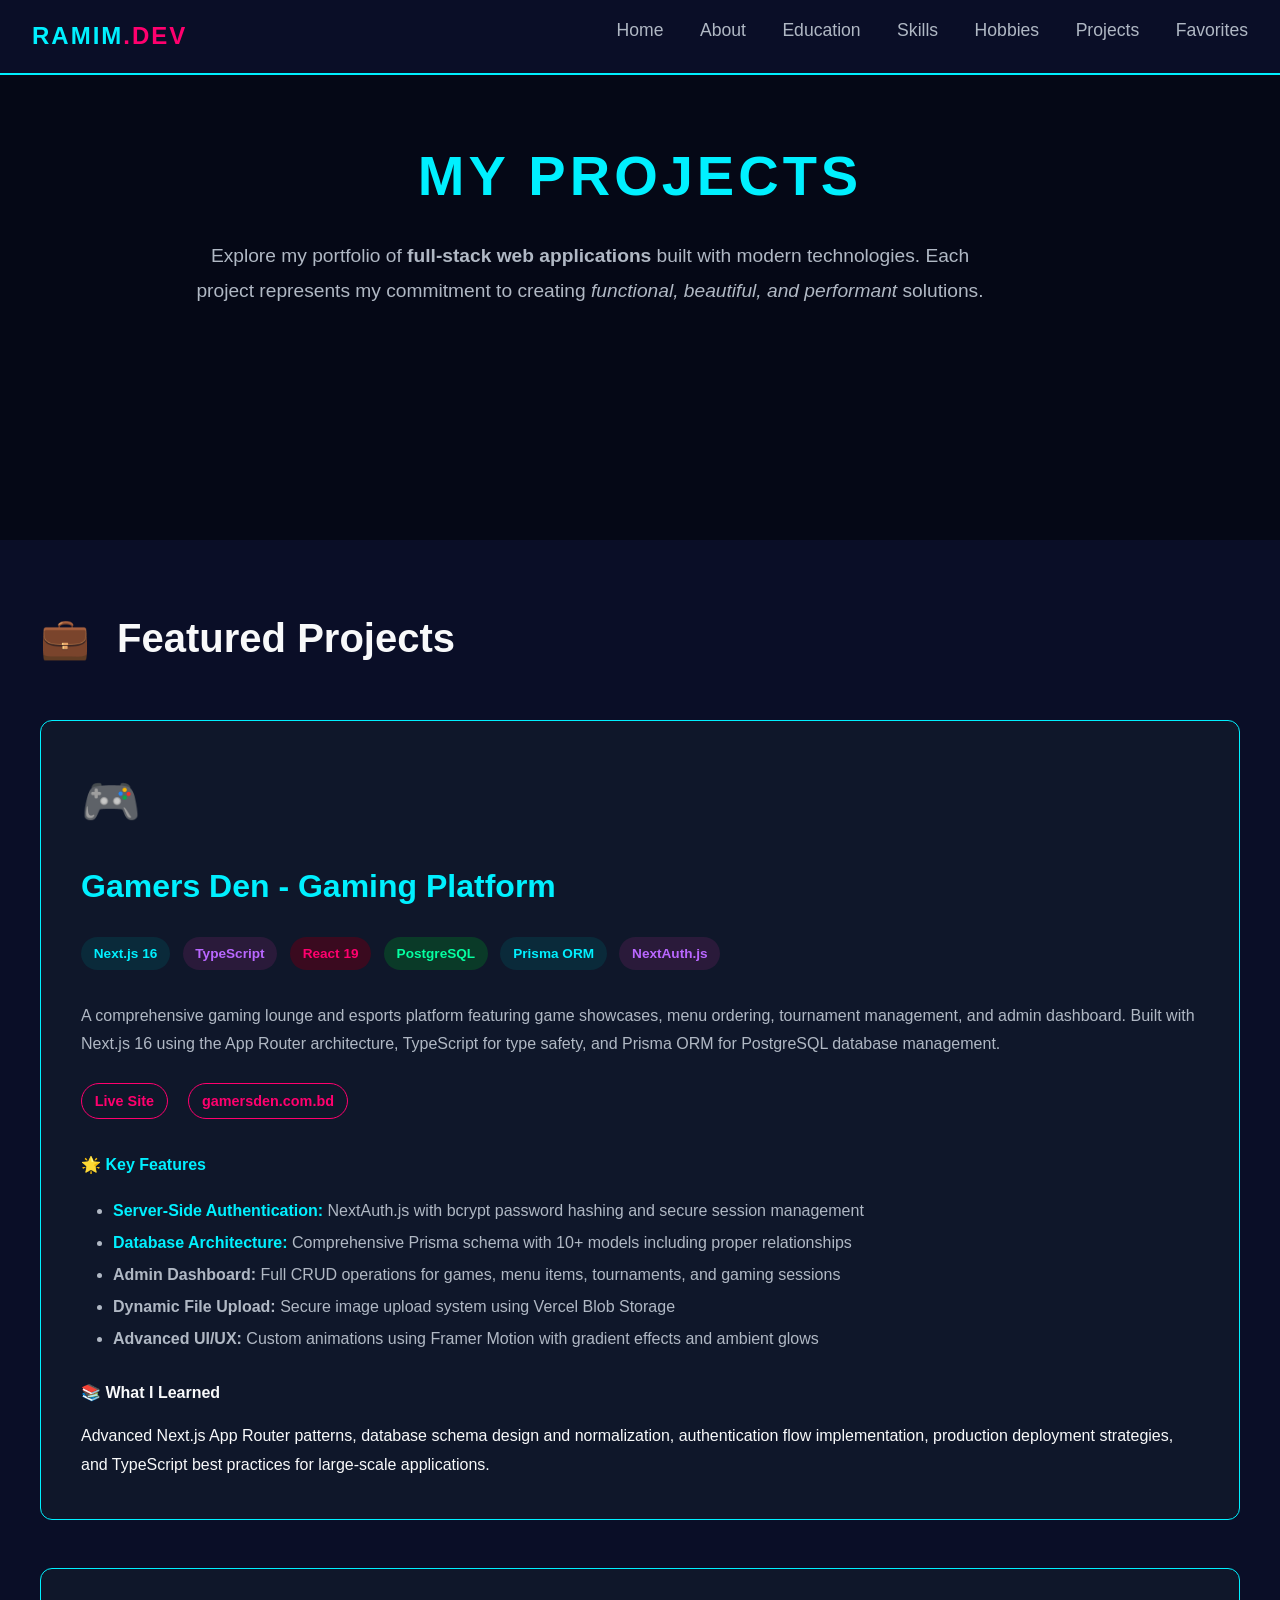
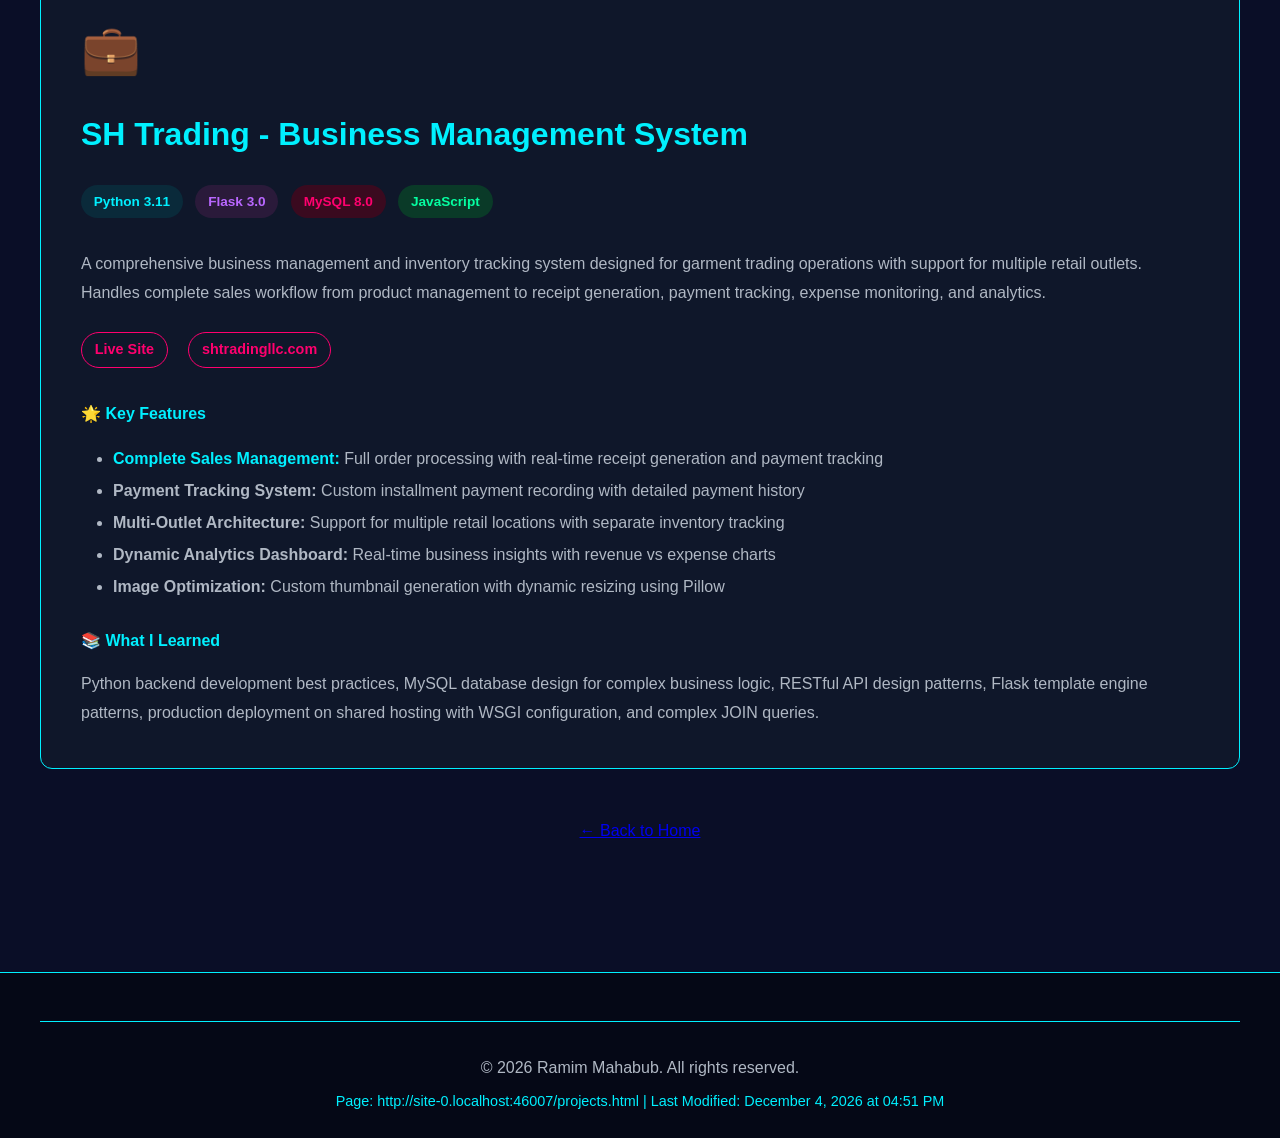
<file: projects.html>
<!DOCTYPE html>
<html lang="en">

<head>
    <meta charset="UTF-8">
    <meta name="viewport" content="width=device-width, initial-scale=1.0">
    <meta name="description"
        content="Portfolio of projects by Ramim Mahabub - Full-Stack Web Developer. View my latest web applications built with React, Next.js, TypeScript, and Python Flask.">
    <title>Projects | Ramim Mahabub</title>
    <link rel="stylesheet" href="styles.css">
    
    <!-- Internal CSS for projects page -->
    <style>
        .project-highlight {
            background-color: rgba(0, 240, 255, 0.1);
            padding: 0.2rem 0.5rem;
            border-radius: 4px;
            color: #00f0ff;
        }
        
        .tech-badge-custom {
            display: inline-block;
            padding: 0.4rem 0.9rem;
            margin: 0.3rem;
            border-radius: 25px;
            font-size: 0.875rem;
            font-weight: 600;
            transition: transform 0.2s;
        }
        
        .tech-badge-custom:hover {
            transform: scale(1.05);
        }
    </style>
    
    <link rel="preconnect" href="https://fonts.googleapis.com">
    <link rel="preconnect" href="https://fonts.gstatic.com" crossorigin>
    <link
        href="https://fonts.googleapis.com/css2?family=Orbitron:wght@400;700;900&family=Rajdhani:wght@300;400;500;600;700&display=swap"
        rel="stylesheet">
</head>

<body>
    <!-- Navigation -->
    <nav class="navbar" id="navbar">
        <div class="nav-container">
            <div class="nav-brand">
                <a href="index.html" style="text-decoration: none;">
                    <span class="brand-text">RAMIM<span class="accent">.DEV</span></span>
                </a>
            </div>
            <ul class="nav-links">
                <li><a href="index.html#home" class="nav-link">Home</a></li>
                <li><a href="index.html#about" class="nav-link">About</a></li>
                <li><a href="index.html#education" class="nav-link">Education</a></li>
                <li><a href="index.html#skills" class="nav-link">Skills</a></li>
                <li><a href="index.html#hobbies" class="nav-link">Hobbies</a></li>
                <li><a href="projects.html" class="nav-link">Projects</a></li>
                <li><a href="index.html#favorites" class="nav-link">Favorites</a></li>
            </ul>
        </div>
    </nav>

    <!-- Projects Header -->
    <section class="hero" style="min-height: 60vh;">
        <div class="cyber-grid"></div>
        <div class="hero-content">
            <h1 class="hero-title" style="font-size: clamp(2rem, 6vw, 3.5rem);">
                <span class="glitch" data-text="MY PROJECTS">MY PROJECTS</span>
            </h1>
            <p class="hero-description" style="max-width: 800px;">
                Explore my portfolio of <strong>full-stack web applications</strong> built with modern technologies.
                Each project represents my commitment to creating <em>functional, beautiful, and performant</em>
                solutions.
            </p>
        </div>
    </section>

    <!-- Projects Section -->
    <section class="section">
        <div class="container">
            <h2 class="section-title">
                <span class="title-number">💼</span> Featured Projects
            </h2>

            <!-- Project 1: Gamers Den -->
            <div class="about-card" style="margin-bottom: 3rem; padding: 2.5rem;">
                <div style="margin-bottom: 1.5rem;">
                    <div class="card-icon">🎮</div>
                    <h3 style="font-size: 2rem; color: #00f0ff; margin-bottom: 1rem;">
                        Gamers Den - Gaming Platform
                    </h3>
                </div>

                <div style="margin-bottom: 1.5rem;">
                    <span
                        style="background-color: #0a2a3a; color: #00f0ff; padding: 0.3rem 0.8rem; border-radius: 20px; font-size: 0.85rem; font-weight: 600; margin-right: 0.5rem; display: inline-block; margin-bottom: 0.5rem;">Next.js
                        16</span>
                    <span
                        style="background-color: #2a1a3a; color: #b967ff; padding: 0.3rem 0.8rem; border-radius: 20px; font-size: 0.85rem; font-weight: 600; margin-right: 0.5rem; display: inline-block; margin-bottom: 0.5rem;">TypeScript</span>
                    <span
                        style="background-color: #3a0a1f; color: #ff006e; padding: 0.3rem 0.8rem; border-radius: 20px; font-size: 0.85rem; font-weight: 600; margin-right: 0.5rem; display: inline-block; margin-bottom: 0.5rem;">React
                        19</span>
                    <span
                        style="background-color: #0a3a28; color: #05ffa1; padding: 0.3rem 0.8rem; border-radius: 20px; font-size: 0.85rem; font-weight: 600; margin-right: 0.5rem; display: inline-block; margin-bottom: 0.5rem;">PostgreSQL</span>
                    <span
                        style="background-color: #0a2a3a; color: #00f0ff; padding: 0.3rem 0.8rem; border-radius: 20px; font-size: 0.85rem; font-weight: 600; margin-right: 0.5rem; display: inline-block; margin-bottom: 0.5rem;">Prisma
                        ORM</span>
                    <span
                        style="background-color: #2a1a3a; color: #b967ff; padding: 0.3rem 0.8rem; border-radius: 20px; font-size: 0.85rem; font-weight: 600; margin-right: 0.5rem; display: inline-block; margin-bottom: 0.5rem;">NextAuth.js</span>
                </div>

                <p style="margin-bottom: 1.5rem; line-height: 1.8; color: #b0b8c4;">
                    A comprehensive gaming lounge and esports platform featuring game showcases, menu ordering,
                    tournament management,
                    and admin dashboard. Built with Next.js 16 using the App Router architecture, TypeScript for type
                    safety,
                    and Prisma ORM for PostgreSQL database management.
                </p>

                <div class="hobby-links" style="margin-bottom: 1.5rem;">
                    <a href="https://gamersden.com.bd/" target="_blank" rel="noopener noreferrer">Live Site</a>
                    <a href="https://gamersden.com.bd/" target="_blank" rel="noopener noreferrer">gamersden.com.bd</a>
                </div>

                <div style="margin-bottom: 1.5rem;">
                    <h4 style="color: #00f0ff; margin-bottom: 1rem; font-weight: bold;">
                        🌟 Key Features
                    </h4>
                    <ul style="margin-left: 2rem; color: #b0b8c4; line-height: 2;">
                        <li><strong style="color: #00f0ff;">Server-Side Authentication:</strong> NextAuth.js
                            with bcrypt password hashing and secure session management</li>
                        <li><strong style="color: #00f0ff;">Database Architecture:</strong> Comprehensive
                            Prisma schema with 10+ models including proper relationships</li>
                        <li><strong style="color: var(--text-accent);">Admin Dashboard:</strong> Full CRUD operations
                            for games, menu items, tournaments, and gaming sessions</li>
                        <li><strong style="color: var(--text-accent);">Dynamic File Upload:</strong> Secure image upload
                            system using Vercel Blob Storage</li>
                        <li><strong style="color: var(--text-accent);">Advanced UI/UX:</strong> Custom animations using
                            Framer Motion with gradient effects and ambient glows</li>
                    </ul>
                </div>

                <div>
                    <h4 style="color: var(--neon-cyan); margin-bottom: 1rem; font-family: var(--font-heading);">
                        📚 What I Learned
                    </h4>
                    <p style="color: var(--text-secondary); line-height: 1.8;">
                        Advanced Next.js App Router patterns, database schema design and normalization, authentication
                        flow implementation,
                        production deployment strategies, and TypeScript best practices for large-scale applications.
                    </p>
                </div>
            </div>

            <!-- Project 2: SH Trading -->
            <div class="about-card" style="margin-bottom: 3rem; padding: 2.5rem;">
                <div style="margin-bottom: 1.5rem;">
                    <div class="card-icon">💼</div>
                    <h3 style="font-size: 2rem; color: #00f0ff; margin-bottom: 1rem;">
                        SH Trading - Business Management System
                    </h3>
                </div>

                <div style="margin-bottom: 1.5rem;">
                    <span
                        style="background-color: #0a2a3a; color: #00f0ff; padding: 0.3rem 0.8rem; border-radius: 20px; font-size: 0.85rem; font-weight: 600; margin-right: 0.5rem; display: inline-block; margin-bottom: 0.5rem;">Python
                        3.11</span>
                    <span
                        style="background-color: #2a1a3a; color: #b967ff; padding: 0.3rem 0.8rem; border-radius: 20px; font-size: 0.85rem; font-weight: 600; margin-right: 0.5rem; display: inline-block; margin-bottom: 0.5rem;">Flask
                        3.0</span>
                    <span
                        style="background-color: #3a0a1f; color: #ff006e; padding: 0.3rem 0.8rem; border-radius: 20px; font-size: 0.85rem; font-weight: 600; margin-right: 0.5rem; display: inline-block; margin-bottom: 0.5rem;">MySQL
                        8.0</span>
                    <span
                        style="background-color: #0a3a28; color: #05ffa1; padding: 0.3rem 0.8rem; border-radius: 20px; font-size: 0.85rem; font-weight: 600; margin-right: 0.5rem; display: inline-block; margin-bottom: 0.5rem;">JavaScript</span>
                </div>

                <p style="margin-bottom: 1.5rem; line-height: 1.8; color: #b0b8c4;">
                    A comprehensive business management and inventory tracking system designed for garment trading
                    operations with support
                    for multiple retail outlets. Handles complete sales workflow from product management to receipt
                    generation, payment tracking,
                    expense monitoring, and analytics.
                </p>

                <div class="hobby-links" style="margin-bottom: 1.5rem;">
                    <a href="http://shtradingllc.com/" target="_blank" rel="noopener noreferrer">Live Site</a>
                    <a href="http://shtradingllc.com/" target="_blank" rel="noopener noreferrer">shtradingllc.com</a>
                </div>

                <div style="margin-bottom: 1.5rem;">
                    <h4 style="color: #00f0ff; margin-bottom: 1rem; font-weight: bold;">
                        🌟 Key Features
                    </h4>
                    <ul style="margin-left: 2rem; color: #b0b8c4; line-height: 2;">
                        <li><strong style="color: #00f0ff;">Complete Sales Management:</strong> Full order
                            processing with real-time receipt generation and payment tracking</li>
                        <li><strong style="color: var(--text-accent);">Payment Tracking System:</strong> Custom
                            installment payment recording with detailed payment history</li>
                        <li><strong style="color: var(--text-accent);">Multi-Outlet Architecture:</strong> Support for
                            multiple retail locations with separate inventory tracking</li>
                        <li><strong style="color: var(--text-accent);">Dynamic Analytics Dashboard:</strong> Real-time
                            business insights with revenue vs expense charts</li>
                        <li><strong style="color: var(--text-accent);">Image Optimization:</strong> Custom thumbnail
                            generation with dynamic resizing using Pillow</li>
                    </ul>
                </div>

                <div>
                    <h4 style="color: #00f0ff; margin-bottom: 1rem; font-weight: bold;">
                        📚 What I Learned
                    </h4>
                    <p style="color: #b0b8c4; line-height: 1.8;">
                        Python backend development best practices, MySQL database design for complex business logic,
                        RESTful API design patterns,
                        Flask template engine patterns, production deployment on shared hosting with WSGI configuration,
                        and complex JOIN queries.
                    </p>
                </div>
            </div>

            <!-- Back to Home -->
            <div style="text-align: center; margin-top: 3rem;">
                <a href="index.html" class="back-link">
                    ← Back to Home
                </a>
            </div>
        </div>
    </section>

    <!-- Footer -->
    <footer class="footer">
        <div class="container">
            <div class="footer-bottom">
                <p>&copy; 2026 Ramim Mahabub. All rights reserved.</p>
                <p class="page-info">
                    <span id="page-location"></span> |
                    Last Modified: <span id="last-modified"></span>
                </p>
            </div>
        </div>
    </footer>

    <script src="script.js"></script>
</body>

</html>
</file>
<file: styles.css>
/* GLOBAL STYLES */
* {
    margin: 0;
    padding: 0;
    box-sizing: border-box;
}

html {
    scroll-behavior: smooth;
    font-size: 16px;
}

body {
    font-family: Arial, sans-serif;
    background-color: #0a0e27;
    color: #f8f9fa;
    line-height: 1.7;
}

/* NAVIGATION */
.navbar {
    position: fixed;
    top: 0;
    width: 100%;
    background-color: #0a0e27;
    border-bottom: 2px solid #00f0ff;
    padding: 1rem 0;
}

.nav-container {
    max-width: 1400px;
    margin: 0 auto;
    padding: 0 2rem;
}

.nav-brand {
    font-size: 1.5rem;
    font-weight: bold;
    letter-spacing: 2px;
    color: #00f0ff;
    float: left;
}

.brand-text {
    color: #00f0ff;
}

.accent {
    color: #ff006e;
}

.nav-links {
    list-style: none;
    float: right;
}

.nav-links li {
    display: inline-block;
    margin-left: 2rem;
}

.nav-link {
    color: #b0b8c4;
    text-decoration: none;
    font-weight: 500;
    font-size: 1.1rem;
}

.nav-link:hover {
    color: #00f0ff;
    text-decoration: underline;
}

/* Clear floats */
.nav-container::after {
    content: "";
    display: table;
    clear: both;
}

/* HERO SECTION */
.hero {
    min-height: 100vh;
    text-align: center;
    padding: 8rem 2rem 4rem;
    background-color: #050816;
}

.cyber-grid {
    display: none;
    
}

.hero-content {
    max-width: 900px;
    margin: 0 auto;
}

.profile-image-container {
    width: 200px;
    height: 200px;
    margin: 0 auto 2rem;
}

.profile-image {
    width: 100%;
    height: 100%;
    border-radius: 50%;
    border: 3px solid #00f0ff;
}

.image-glow {
    display: none;
    
}

.hero-title {
    font-size: 3rem;
    font-weight: bold;
    margin-bottom: 1rem;
    letter-spacing: 4px;
    color: #00f0ff;
}

.glitch {
    color: #00f0ff;
}

.hero-subtitle {
    font-size: 1.5rem;
    color: #00f0ff;
    margin-bottom: 1.5rem;
    font-weight: 600;
}

.hero-description {
    font-size: 1.2rem;
    color: #b0b8c4;
    line-height: 1.8;
    margin-bottom: 2rem;
}

.hero-quote {
    background-color: #0f172a;
    border-left: 4px solid #b967ff;
    padding: 1.5rem 2rem;
    margin: 2rem auto;
    max-width: 600px;
    border-radius: 12px;
}

.quote-icon {
    font-size: 3rem;
    color: #b967ff;
    opacity: 0.3;
}

.quote-text {
    font-size: 1.2rem;
    font-style: italic;
    color: #f8f9fa;
    margin-bottom: 0.5rem;
}

.quote-source {
    font-size: 1rem;
    color: #00f0ff;
    font-weight: 600;
}

.scroll-indicator {
    margin-top: 2rem;
    color: #b0b8c4;
    font-size: 0.9rem;
}

.scroll-arrow {
    width: 2px;
    height: 30px;
    background-color: #00f0ff;
    margin: 0.5rem auto;
}

/* SECTIONS */
.section {
    padding: 4rem 2rem;
}

.container {
    max-width: 1200px;
    margin: 0 auto;
}

.section-title {
    font-size: 2.5rem;
    font-weight: bold;
    margin-bottom: 3rem;
    color: #f8f9fa;
}

.title-number {
    color: #00f0ff;
    margin-right: 1rem;
}

/* ABOUT SECTION */
.about-grid {
    width: 100%;
}

.about-card {
    background-color: #0f172a;
    padding: 2rem;
    border-radius: 12px;
    border: 1px solid #00f0ff;
    margin-bottom: 2rem;
}

.about-card:hover {
    background-color: #1a2332;
    border-color: #ff006e;
}

.card-icon {
    font-size: 3rem;
    margin-bottom: 1rem;
}

.about-card h3 {
    font-size: 1.5rem;
    color: #00f0ff;
    margin-bottom: 1rem;
}

.about-card p {
    color: #b0b8c4;
    line-height: 1.8;
}

.inline-link {
    color: #ff006e;
    text-decoration: none;
    font-weight: 600;
}

.inline-link:hover {
    color: #00f0ff;
    text-decoration: underline;
}

/* EDUCATION SECTION */
.education-section {
    background-color: #000000;
}

.education-card {
    background-color: #0f172a;
    padding: 2rem;
    border-radius: 12px;
}

.cyber-border {
    border: 2px solid #00f0ff;
}

.education-header {
    border-bottom: 2px solid #00f0ff;
    padding-bottom: 1.5rem;
    margin-bottom: 2rem;
}

.university-logo {
    width: 100px;
    height: 100px;
    background-color: white;
    padding: 10px;
    border-radius: 12px;
    float: left;
    margin-right: 2rem;
}

.education-info {
    overflow: hidden;
}

.education-info h3 {
    font-size: 1.8rem;
    color: #00f0ff;
    margin-bottom: 0.5rem;
}

.education-info h4 {
    font-size: 1.3rem;
    color: #f8f9fa;
    margin-bottom: 0.5rem;
}

.education-period {
    color: #ff006e;
    font-weight: 600;
}

.education-details p {
    margin-bottom: 1rem;
    color: #b0b8c4;
    line-height: 1.8;
}

.education-details strong {
    color: #00f0ff;
}

.education-details ul {
    margin-left: 2rem;
    margin-top: 0.5rem;
    color: #b0b8c4;
}

.education-details li {
    margin-bottom: 0.5rem;
}

/* SKILLS SECTION & TABLE */
.skills-intro {
    font-size: 1.2rem;
    color: #b0b8c4;
    margin-bottom: 2rem;
    text-align: center;
}

.table-container {
    overflow-x: auto;
    border-radius: 12px;
}

.skills-table {
    width: 100%;
    border-collapse: collapse;
    background-color: #0f172a;
}

.skills-table thead {
    background-color: #1a2332;
    border-bottom: 2px solid #00f0ff;
}

.skills-table th {
    padding: 1.5rem 1rem;
    text-align: left;
    color: #00f0ff;
    font-weight: bold;
    font-size: 1.1rem;
    border: 1px solid #00f0ff;
}

.skills-table tbody tr {
    border-bottom: 1px solid #00f0ff;
}

/* Striped rows - using pseudo-element as taught */
.skills-table tbody tr:nth-child(4n+1),
.skills-table tbody tr:nth-child(4n+2) {
    background-color: #0a1120;
}

.skills-table tbody tr:hover {
    background-color: #1a2332;
}

.skills-table td {
    padding: 1.5rem 1rem;
    color: #b0b8c4;
    border: 1px solid #00f0ff;
}

.category-cell {
    font-weight: bold;
    color: #b967ff;
    font-size: 1.1rem;
}

.description-cell {
    background-color: #000000;
    font-style: italic;
    color: #b0b8c4;
    padding: 1rem 1.5rem;
}

.proficiency {
    display: inline-block;
    padding: 0.4rem 1rem;
    border-radius: 20px;
    font-weight: bold;
    font-size: 0.9rem;
}

.proficiency.expert {
    background-color: #00f0ff;
    color: #0a0e27;
}

.proficiency.advanced {
    background-color: #b967ff;
    color: white;
}

/* HOBBIES SECTION */
.hobbies-grid {
    width: 100%;
}

.hobby-card {
    background-color: #0f172a;
    padding: 1.5rem;
    border-radius: 12px;
    border: 1px solid #00f0ff;
    margin-bottom: 1.5rem;
}

.hobby-card:hover {
    border-color: #ff006e;
    background-color: #1a2332;
}

.hobby-icon {
    font-size: 2.5rem;
    margin-bottom: 1rem;
}

.hobby-card h3 {
    font-size: 1.2rem;
    color: #00f0ff;
    margin-bottom: 0.8rem;
}

.hobby-card p {
    color: #b0b8c4;
    line-height: 1.6;
    margin-bottom: 1rem;
    font-size: 0.95rem;
}

.hobby-links {
    margin-top: 1rem;
}

.hobby-links a {
    color: #ff006e;
    text-decoration: none;
    font-weight: 600;
    font-size: 0.9rem;
    padding: 0.3rem 0.8rem;
    border: 1px solid #ff006e;
    border-radius: 20px;
    margin-right: 1rem;
    display: inline-block;
    margin-bottom: 0.5rem;
}

.hobby-links a:hover {
    background-color: #ff006e;
    color: #0a0e27;
}

/* FAVORITES SECTION */
.favorites-section {
    background-color: #000000;
}

.favorites-intro {
    font-size: 1.1rem;
    color: #b0b8c4;
    margin-bottom: 2rem;
}

.movies-list {
    width: 100%;
}

.movie-item {
    background-color: #0f172a;
    padding: 1.5rem;
    border-radius: 12px;
    border-left: 4px solid #00f0ff;
    margin-bottom: 1rem;
}

.movie-item:hover {
    border-left-color: #ff006e;
    background-color: #1a2332;
}

.movie-number {
    font-size: 2rem;
    font-weight: bold;
    color: #00f0ff;
    float: left;
    width: 60px;
}

.movie-content {
    overflow: hidden;
    padding-left: 2rem;
}

.movie-content h3 {
    font-size: 1.3rem;
    color: #f8f9fa;
    margin-bottom: 0.5rem;
}

.movie-content p {
    color: #b0b8c4;
    line-height: 1.6;
}

/* FOOTER */
.footer {
    background-color: #050816;
    padding: 3rem 2rem 1.5rem;
    border-top: 1px solid #00f0ff;
    margin-top: 4rem;
}

.footer-content {
    max-width: 1200px;
    margin: 0 auto 2rem;
}

.footer-section {
    width: 30%;
    float: left;
    margin-right: 3%;
    margin-bottom: 2rem;
}

.footer-content::after {
    content: "";
    display: table;
    clear: both;
}

.footer-section h3,
.footer-section h4 {
    color: #00f0ff;
    margin-bottom: 1rem;
}

.footer-section p {
    color: #b0b8c4;
    margin-bottom: 0.5rem;
}

.footer-section a {
    color: #b0b8c4;
    text-decoration: none;
}

.footer-section a:hover {
    color: #00f0ff;
    text-decoration: underline;
}

.footer-email {
    color: #ff006e;
}

.footer-email a {
    color: #ff006e;
}

.footer-links {
    list-style: none;
}

.footer-links li {
    margin-bottom: 0.5rem;
}

.footer-links a {
    color: #b0b8c4;
    text-decoration: none;
}

.footer-links a:hover {
    color: #00f0ff;
    text-decoration: underline;
}

.footer-bottom {
    max-width: 1200px;
    margin: 0 auto;
    padding-top: 2rem;
    border-top: 1px solid #00f0ff;
    text-align: center;
    color: #b0b8c4;
}

.page-info {
    margin-top: 0.5rem;
    font-size: 0.9rem;
    color: #00f0ff;
}

/* RESPONSIVE DESIGN*/
@media (max-width: 768px) {
    .nav-links li {
        margin-left: 1rem;
        font-size: 0.9rem;
    }

    .hero {
        padding: 6rem 1rem 3rem;
    }

    .hero-title {
        font-size: 2rem;
    }

    .section {
        padding: 2rem 1rem;
    }

    .skills-table {
        font-size: 0.9rem;
    }

    .skills-table th,
    .skills-table td {
        padding: 1rem 0.5rem;
    }

    .footer-section {
        width: 100%;
        float: none;
        margin-right: 0;
    }

    .university-logo {
        float: none;
        margin: 0 auto 1rem;
        display: block;
    }

    .education-info {
        text-align: center;
    }

    .movie-number {
        float: none;
        width: 100%;
        margin-bottom: 0.5rem;
    }

    .movie-content {
        padding-left: 0;
    }
}
</file>
